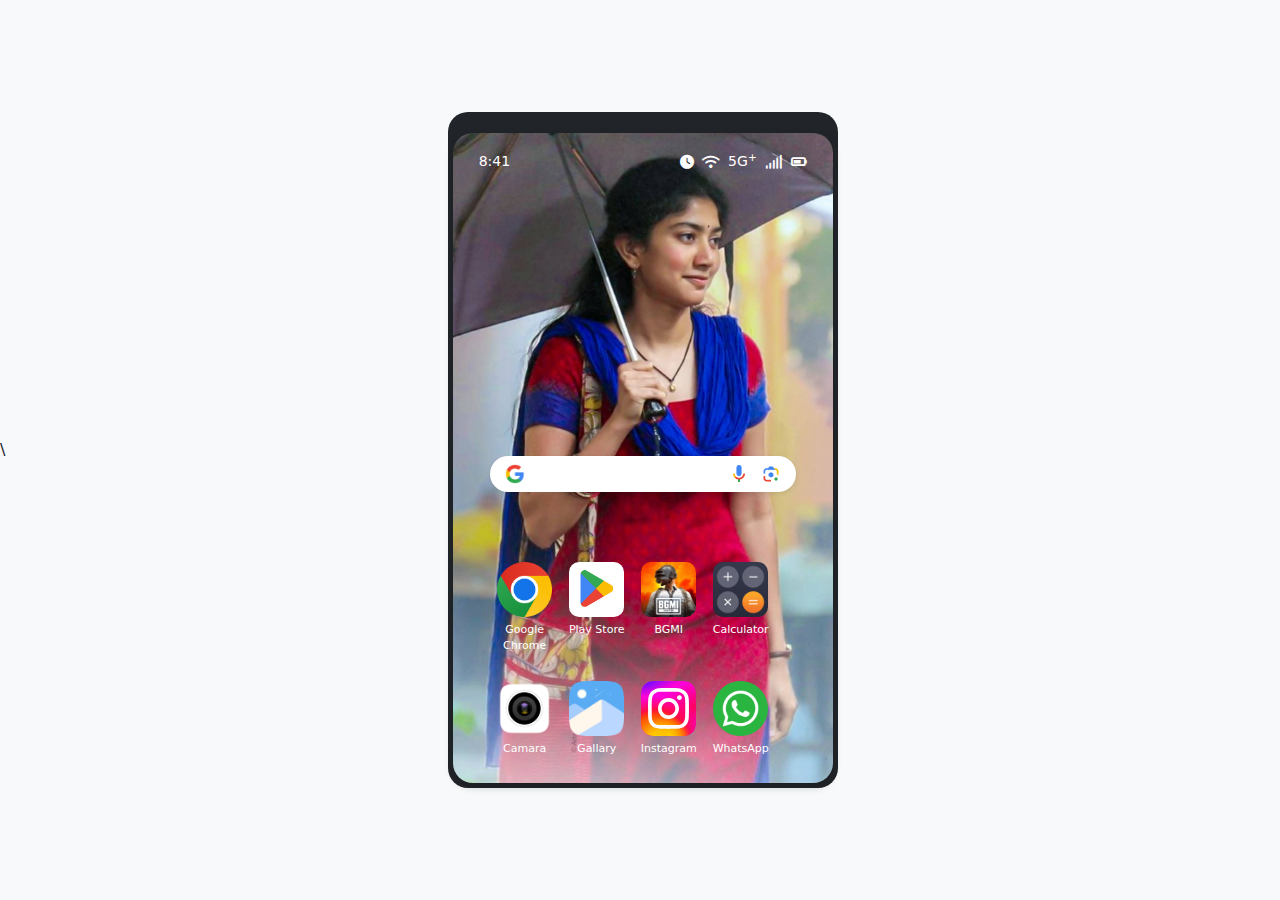
<file: index.html>
<!DOCTYPE html>
<html lang="en">

<head>
    <meta charset="UTF-8">
    <meta name="viewport" content="width=device-width, initial-scale=1.0">
    <title>Mobile UI</title>
\
    <link href="https://cdn.jsdelivr.net/npm/bootstrap@5.3.3/dist/css/bootstrap.min.css" rel="stylesheet"
        integrity="sha384-QWTKZyjpPEjISv5WaRU9OFeRpok6YctnYmDr5pNlyT2bRjXh0JMhjY6hW+ALEwIH" crossorigin="anonymous">

    <link rel="stylesheet" href="style.css">
    
    <link rel="stylesheet" href="https://cdnjs.cloudflare.com/ajax/libs/font-awesome/6.5.1/css/all.min.css">
</head>

<body class="bg-light">
    <div class="container d-flex justify-content-center align-items-center vh-100">
        <div class=" bg-dark phoneOut">
            <div class="mt-3 bg-light phone">

                <div class="toptime px-3">
                    <div>8:41</div>
                    <div class="top-left d-flex gap-2">
                        <i class="fa-solid fa-clock"></i>
                        <i class="fa-solid fa-wifi"></i>
                        <span>5G<sup>+</sup></span>
                        <i class="fa-solid fa-signal"></i>
                        <i class="fa-solid fa-battery-three-quarters"></i>
                    </div>
                </div>

                <div class="googleSearch mx-auto d-flex justify-content-between align-items-center">
                    <img src="./assets/Google__G__logo.svg.png" alt="Google Logo" width="20px">
                    <div class="googleSearchRight d-flex gap-3">
                        <img src="./assets/Google_mic.png" alt="Mic" width="12px">
                        <img src="./assets/Google_Lens.png" alt="Lens" width="20px">
                    </div>
                </div>

                <div class="appIconList d-flex flex-wrap justify-content-center mt-4">
                    <div class="app text-center">
                        <img src="./assets/googlecrome.png" alt="Chrome">
                        <p>Google Chrome</p>
                    </div>
                    <div class="app text-center">
                        <img src="./assets/Google-Play-cover-image.png" alt="Play Store">
                        <p>Play Store</p>
                    </div>
                    <div class="app text-center">
                        <img src="./assets/bgmi.jpg" alt="BGMI">
                        <p>BGMI</p>
                    </div>
                    <div class="app text-center">
                        <a href="calcuator.html"><img src="./assets/calculator.png" alt="Calculator"></a>
                        <p>Calculator</p>
                    </div>
                    <div class="app text-center">
                        <img src="./assets/camara.png" alt="App">
                        <p>Camara</p>
                    </div>
                    <div class="app text-center">
                        <img src="./assets/gallary.png" alt="App">
                        <p>Gallary</p>
                    </div>
                    <div class="app text-center">
                        <img src="./assets/Instagram_logo_2022.svg" alt="App">
                        <p>Instagram</p>
                    </div>
                    <div class="app text-center">
                        <img src="./assets/whatsapp-logo-4456.png" alt="App">
                        <p>WhatsApp</p>
                    </div>
                </div>


            </div>
        </div>
    </div>

     <script src="script.js"></script>
    <script src="https://cdn.jsdelivr.net/npm/bootstrap@5.3.3/dist/js/bootstrap.bundle.min.js"
        integrity="sha384-YvpcrYf0tY3lHB60NNkmXc5s9fDVZLESaAA55NDzOxhy9GkcIdslK1eN7N6jIeHz"
        crossorigin="anonymous"></script>
</body>

</html>
</file>
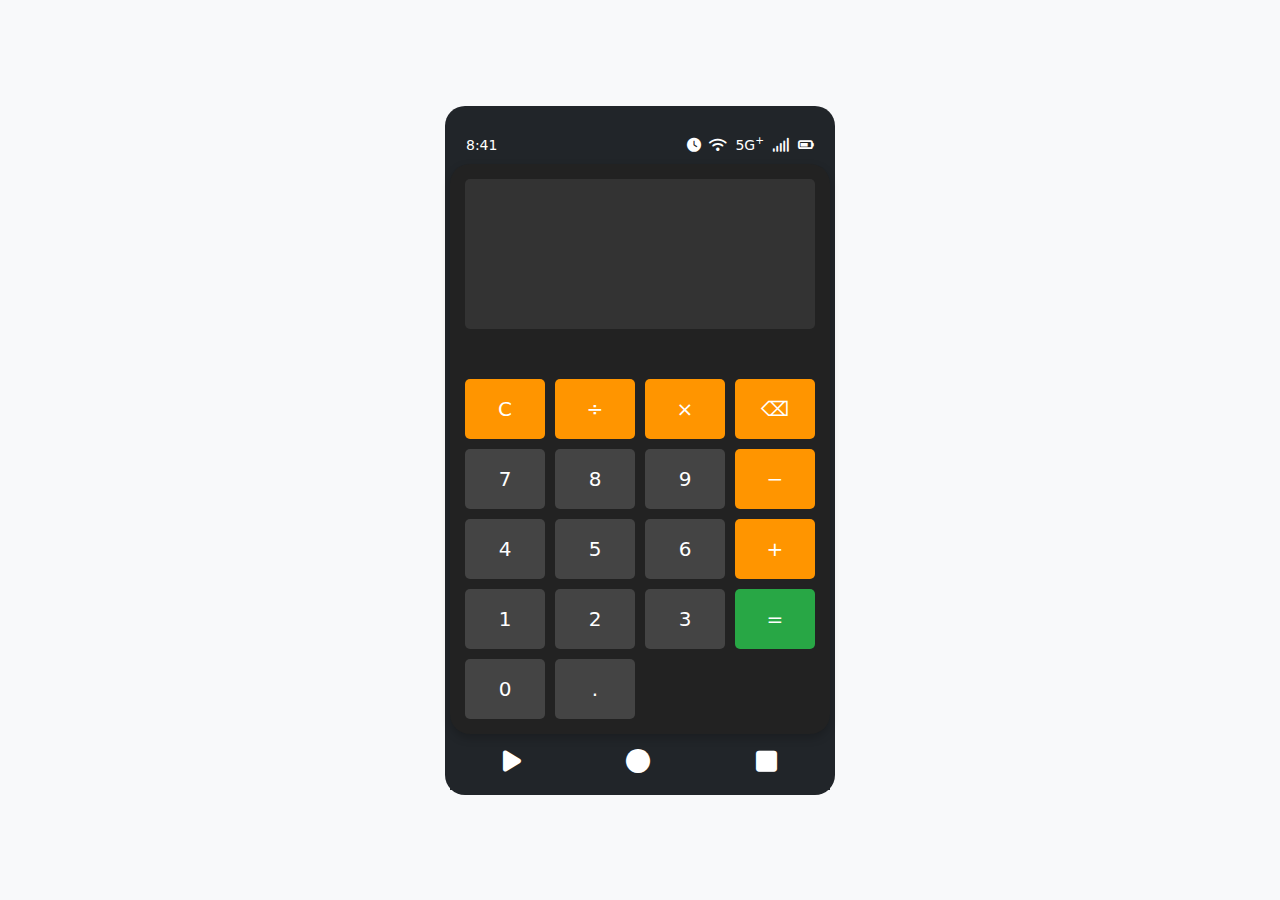
<file: calcuator.html>
<!DOCTYPE html>
<html lang="en">

<head>
    <meta charset="UTF-8">
    <meta name="viewport" content="width=device-width, initial-scale=1.0">
    <title>Mobile UI</title>

    <link href="https://cdn.jsdelivr.net/npm/bootstrap@5.3.3/dist/css/bootstrap.min.css" rel="stylesheet"
        integrity="sha384-QWTKZyjpPEjISv5WaRU9OFeRpok6YctnYmDr5pNlyT2bRjXh0JMhjY6hW+ALEwIH" crossorigin="anonymous">
    
    <link rel="stylesheet" href="style.css">
    
    <link rel="stylesheet" href="https://cdnjs.cloudflare.com/ajax/libs/font-awesome/6.5.1/css/all.min.css">
</head>

<body class="bg-light">
    <div class="container d-flex justify-content-center align-items-center vh-100">
        <div class=" bg-dark phoneOut">
            <div class="mt-3 bg-dark calcuatorBa">

                <div class="toptime px-3 bg-dark">
                    <div>8:41</div>
                    <div class="top-left d-flex gap-2">
                        <i class="fa-solid fa-clock"></i>
                        <i class="fa-solid fa-wifi"></i>
                        <span>5G<sup>+</sup></span>
                        <i class="fa-solid fa-signal"></i>
                        <i class="fa-solid fa-battery-three-quarters"></i>
                    </div>
                </div>
                <div class="calculator">
                    <input type="text" id="display" class="calc-display" disabled>
                
                    <div class="buttons">
                        <button onclick="clearDisplay()" class="operator">C</button>
                        <button onclick="appendToDisplay('/')" class="operator">÷</button>
                        <button onclick="appendToDisplay('x')" class="operator">×</button>
                        <button onclick="backspace()" class="operator">⌫</button>
                
                        <button onclick="appendToDisplay('7')">7</button>
                        <button onclick="appendToDisplay('8')">8</button>
                        <button onclick="appendToDisplay('9')">9</button>
                        <button onclick="appendToDisplay('-')" class="operator">−</button>
                
                        <button onclick="appendToDisplay('4')">4</button>
                        <button onclick="appendToDisplay('5')">5</button>
                        <button onclick="appendToDisplay('6')">6</button>
                        <button onclick="appendToDisplay('+')" class="operator">+</button>
                
                        <button onclick="appendToDisplay('1')">1</button>
                        <button onclick="appendToDisplay('2')">2</button>
                        <button onclick="appendToDisplay('3')">3</button>
                        <button onclick="calculateResult()" class="equals">=</button>
                
                        <button onclick="appendToDisplay('0')" class="zero">0</button>
                        <button onclick="appendToDisplay('.')" class="decimal">.</button>
                    </div>
                </div>
                
                <div class="bottomicons">
                    
                    <div><a href="index.html"><i class="fa-solid fa-play"></i></a></div>
                    <div><a href="index.html"><i class="fa-solid fa-circle"></i></a></div>
                    
                    <div><a href=""><i class="fa-solid fa-square"></i></a></div>
                </div>
            

               

            </div>
        </div>
    </div>
    <script src="script.js"></script>

    <script src="https://cdn.jsdelivr.net/npm/bootstrap@5.3.3/dist/js/bootstrap.bundle.min.js"
        integrity="sha384-YvpcrYf0tY3lHB60NNkmXc5s9fDVZLESaAA55NDzOxhy9GkcIdslK1eN7N6jIeHz"
        crossorigin="anonymous"></script>
</body>

</html>
</file>
<file: style.css>
body {
    background-color: #4a729a;
    display: flex;
    justify-content: center;
    align-items: center;
    height: 100vh;
    margin: 0;
}

.phone {
    height: 650px;
    width: 380px;
    border-radius: 20px;
    background-position: center;
    display: flex;
    flex-direction: column;
    justify-content: space-between;
    padding: 10px;
    box-shadow: 0px 4px 10px rgba(0, 0, 0, 0.2);
}

.calculator {
    height: 700;
    width: 380px;
    border-radius: 20px;
    background-position: center;
    display: flex;
    flex-direction: column;
    gap: 50px;
    padding: 10px;
    box-shadow: 0px 4px 10px rgba(0, 0, 0, 0.2);
}

.phone {
    background-image: url(./assets/sai.jpg);
    background-size: cover;
}

.calculator {
    background-color: #222;
    padding: 15px;
}

.phoneOut {
    border-radius: 20px;
    padding: 5px;
}

.toptime {
    color: white;
    display: flex;
    justify-content: space-between;
    align-items: center;
    font-size: 14px;
    padding: 8px 12px;
}

.top-left {
    display: flex;
    gap: 8px;
    align-items: center;
}

.googleSearch {
    background-color: white;
    padding: 8px 15px;
    border-radius: 25px;
    width: 85%;
    display: flex;
    justify-content: space-between;
    align-items: center;
    margin: 20px auto;
    box-shadow: 0 2px 5px rgba(0, 0, 0, 0.1);
    margin-top: 250px;
}

.googleSearchRight {
    display: flex;
    gap: 10px;
    align-items: center;
}

.appIconList {
    display: flex;
    flex-wrap: wrap;
    justify-content: center;
    gap: 10px;
    padding: 0 0 0 16px;
    margin-top: 0px;
    width: 90%;
}

.app {
    display: flex;
    flex-direction: column;
    align-items: center;
    width: 62px;
}

.app img {
    width: 55px;
    height: 55px;
    border-radius: 10px;
    transition: transform 0.2s ease-in-out;
}

.app img:hover {
    transform: scale(1.1);
}

.app p {
    color: white;
    font-size: 11px;
    margin-top: 5px;
    text-align: center;
}

.bottomicons {
    display: flex;
    justify-content: space-around;
    padding: 10px 0;
    font-size: 24px;
    color: white;
}

.calculator #display {
    width: 100%;
    height: 150px;
    font-size: 40px;
    text-align: right;
    padding: 10px;
    border: none;
    outline: none;
    background: #333;
    color: white;
    border-radius: 5px;
}

.calculator .buttons {
    display: grid;
    grid-template-columns: repeat(4, 1fr);
    gap: 10px;
}

.calculator button {
    width: 100%;
    height: 60px;
    font-size: 20px;
    border: none;
    cursor: pointer;
    border-radius: 5px;
    transition: 0.2s;
}

.calculator button:not(.operator):not(.equals) {
    background: #444;
    color: white;
}

.calculator .operator {
    background: #ff9500;
    color: white;
}

.calculator .equals {
    background: #28a745;
    color: white;
}

.calculator button:hover {
    opacity: 0.8;
}

.bottomicons a {
    color: white;
    text-decoration: none;
}
</file>
